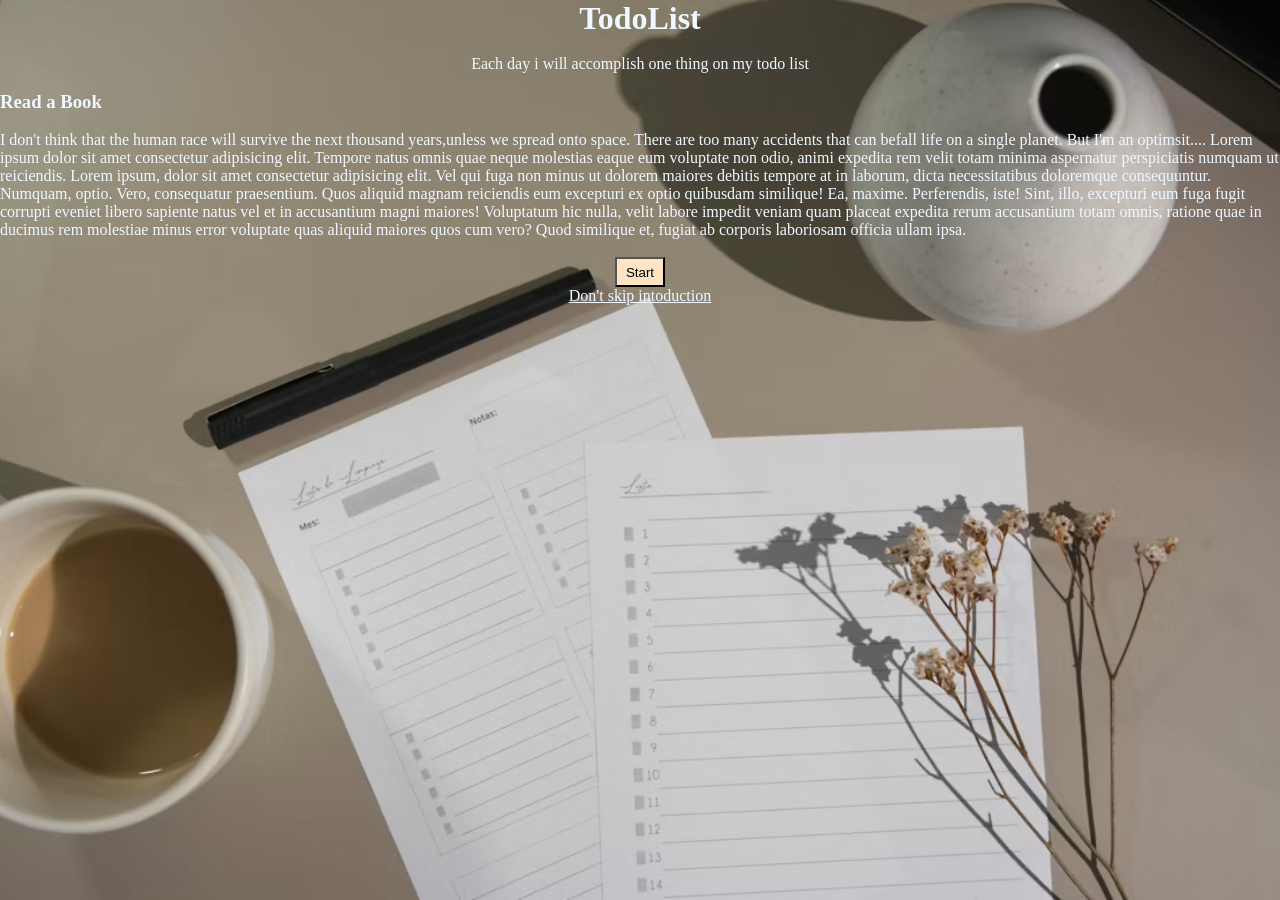
<file: Assignment1/index.html>
<!DOCTYPE html>
<html lang="en">
<head>
  <meta charset="UTF-8">
  <meta name="viewport" content="width=device-width, initial-scale=1.0">
  <title>TodoList</title>
  <link rel="stylesheet" href="style.css">
</head>
<body>
  <div>
    <h1>TodoList</h1>
    <br>

    <p>Each day i will accomplish one thing on my todo list</p>
    <br>

    <h3>Read a Book</h3>
    <br>

    <p class="p1">I don't think that the human race will survive the next thousand years,unless we spread onto space.
      There are too many accidents that can befall life on a single planet. But I'm an optimsit.... 
      Lorem ipsum dolor sit amet consectetur adipisicing elit. Tempore natus omnis quae neque molestias eaque eum voluptate non odio, animi expedita rem velit totam minima aspernatur perspiciatis numquam ut reiciendis.
      Lorem ipsum, dolor sit amet consectetur adipisicing elit. Vel qui fuga non minus ut dolorem maiores debitis tempore at in laborum, dicta necessitatibus doloremque consequuntur. Numquam, optio. Vero, consequatur praesentium. Quos aliquid magnam reiciendis eum excepturi ex optio quibusdam similique! Ea, maxime. Perferendis, iste! Sint, illo, excepturi eum fuga fugit corrupti eveniet libero sapiente natus vel et in accusantium magni maiores! Voluptatum hic nulla, velit labore impedit veniam quam placeat expedita rerum accusantium totam omnis, ratione quae in ducimus rem molestiae minus error voluptate quas aliquid maiores quos cum vero? Quod similique et, fugiat ab corporis laboriosam officia ullam ipsa.
    </p>
    <br>
    <button>Start</button>
    <br>
    <span>Don't skip intoduction</span>
  </div>

</body>
</html>
</file>
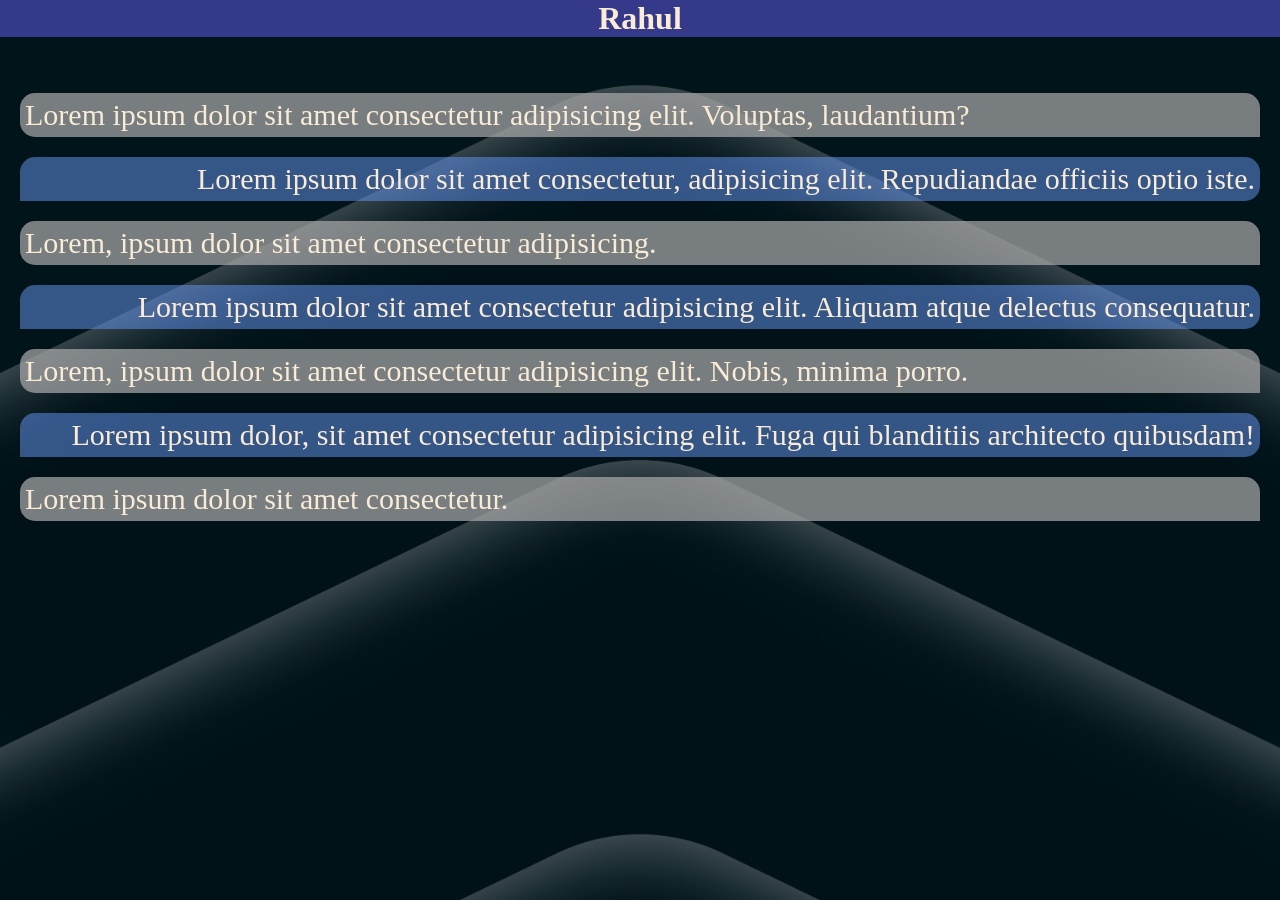
<file: Assignment2/Part1/index.html>
<!DOCTYPE html>
<html lang="en">
<head>
  <meta charset="UTF-8">
  <meta name="viewport" content="width=device-width, initial-scale=1.0">
  <title>A2P1</title>
  <link rel="stylesheet" href="style.css">
</head>
<body>
  
<div class="chat">

<h1>Rahul</h1>
<br>
<br>
<p>Lorem ipsum dolor sit amet consectetur adipisicing elit. Voluptas, laudantium?</p>
<p>Lorem ipsum dolor sit amet consectetur, adipisicing elit. Repudiandae officiis optio iste.</p>
<p>Lorem, ipsum dolor sit amet consectetur adipisicing.</p>
<p>Lorem ipsum dolor sit amet consectetur adipisicing elit. Aliquam atque delectus consequatur.</p>
<p>Lorem, ipsum dolor sit amet consectetur adipisicing elit. Nobis, minima porro.</p>
<p>Lorem ipsum dolor, sit amet consectetur adipisicing elit. Fuga qui blanditiis architecto quibusdam!</p>
<p>Lorem ipsum dolor sit amet consectetur.</p>

</div>

  
</body>
</html>
</file>
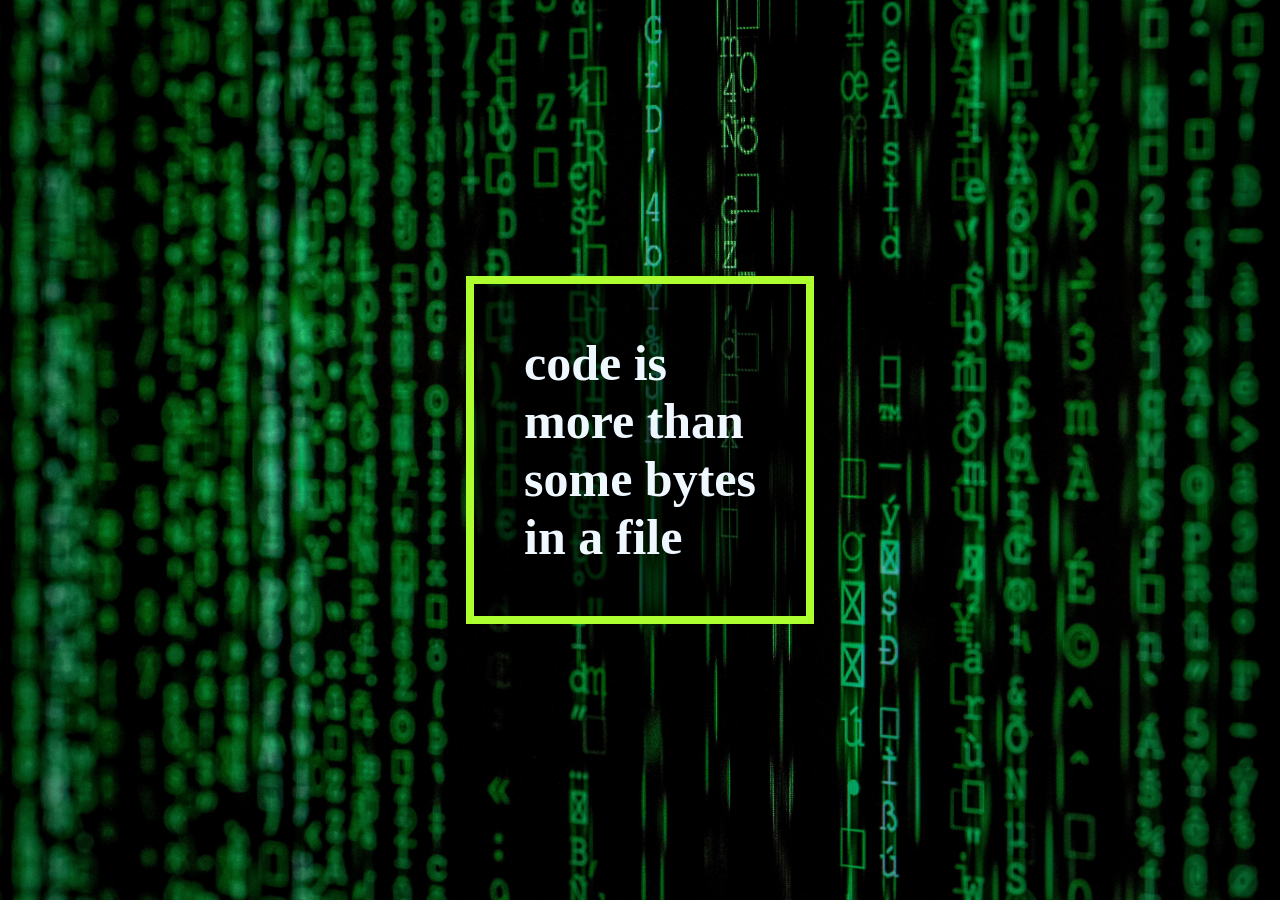
<file: Assignment2/Part2/index.html>
<!DOCTYPE html>
<html lang="en">
<head>
  <meta charset="UTF-8">
  <meta name="viewport" content="width=device-width, initial-scale=1.0">
  <title>A2P2</title>
  <link rel="stylesheet" href="style.css">
</head>
<body>
  <div>

    <h1>
      code is
      <br>
       more than 
       <br>
       some bytes 
       <br>
       in a file
    </h1>

  </div>
</body>
</html>
</file>
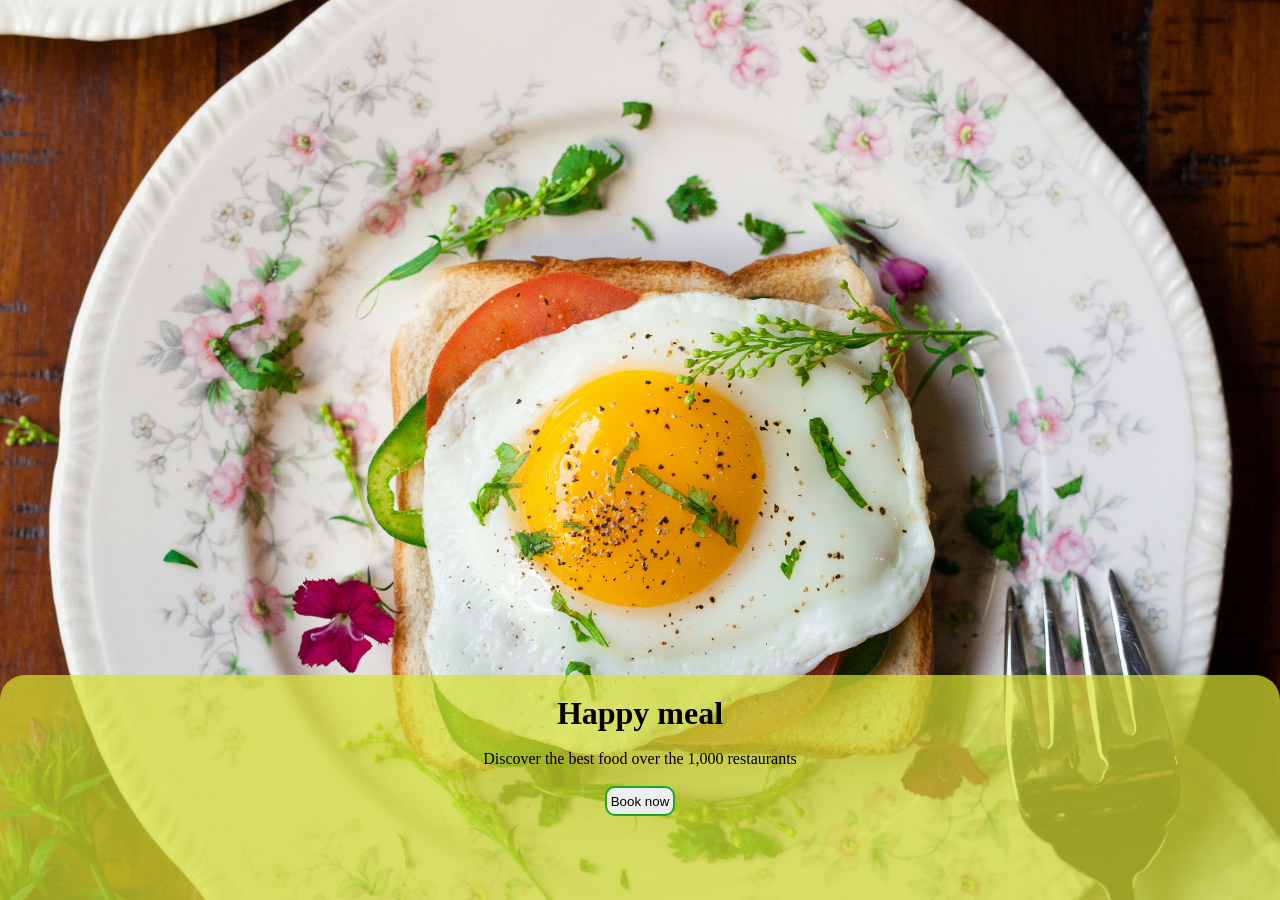
<file: Assignment2/part3/index.html>
<!DOCTYPE html>
<html lang="en">
<head>
  <meta charset="UTF-8">
  <meta name="viewport" content="width=device-width, initial-scale=1.0">
  <title>A2P3</title>
  <link rel="stylesheet" href="style.css">
</head>
<body>
  <div>
    <h1>Happy meal</h1>
    <br>
    <p>Discover the best food  over the 1,000 restaurants</p>
    <br>
    <button>Book now</button>

  </div>
</body>
</html>
</file>
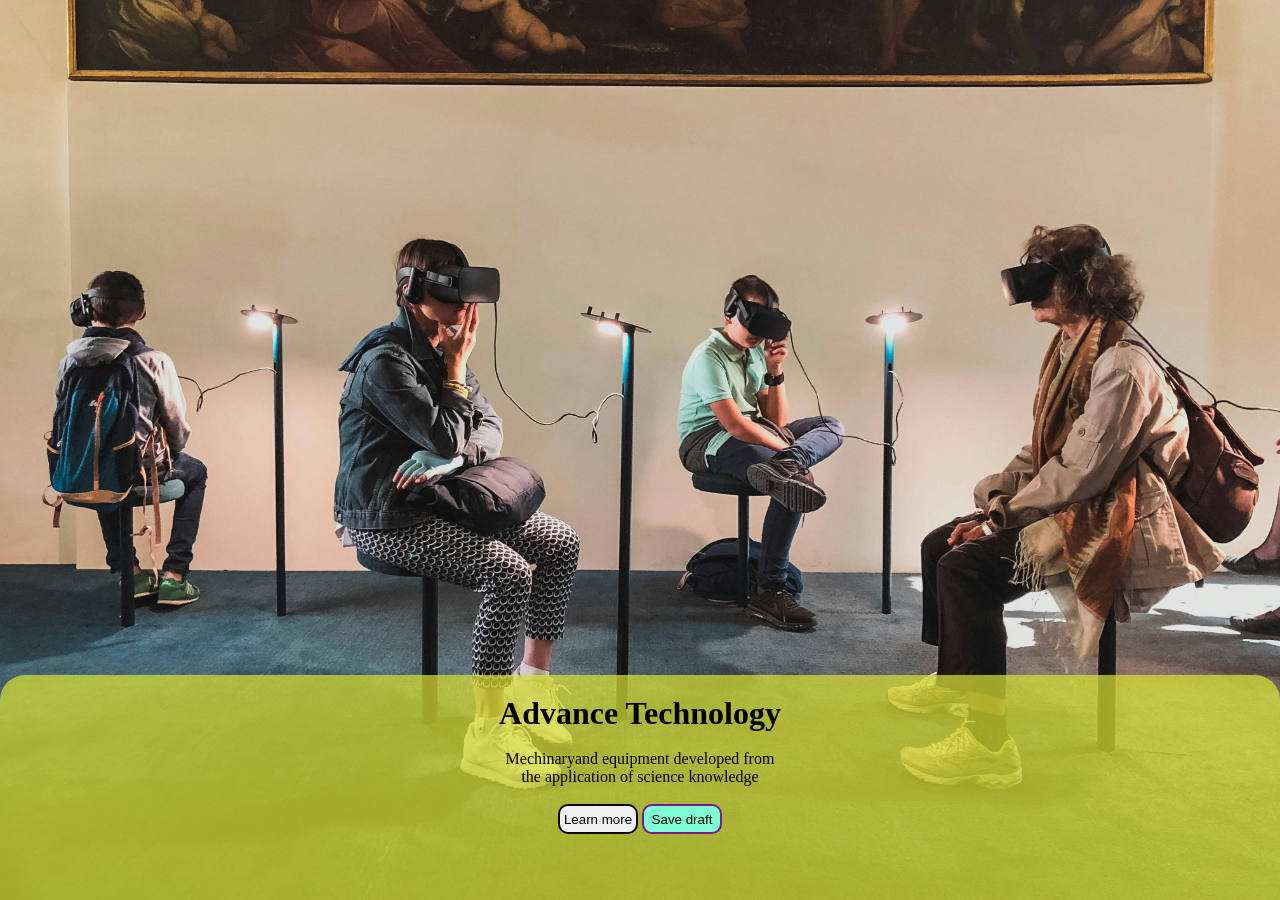
<file: Assignment2/part4/index.html>
<!DOCTYPE html>
<html lang="en">
<head>
  <meta charset="UTF-8">
  <meta name="viewport" content="width=device-width, initial-scale=1.0">
  <title>A2P4</title>
  <link rel="stylesheet" href="style.css">
</head>
<body>
  <div>
    <h1>Advance Technology</h1>
    <br>
    <p>Mechinaryand equipment developed  from 
      <br>
      the application of science  knowledge
    </p>
    <br>
    <button>Learn more</button>
    <button class="b2">Save draft</button>


  </div>
</body>
</html>
</file>
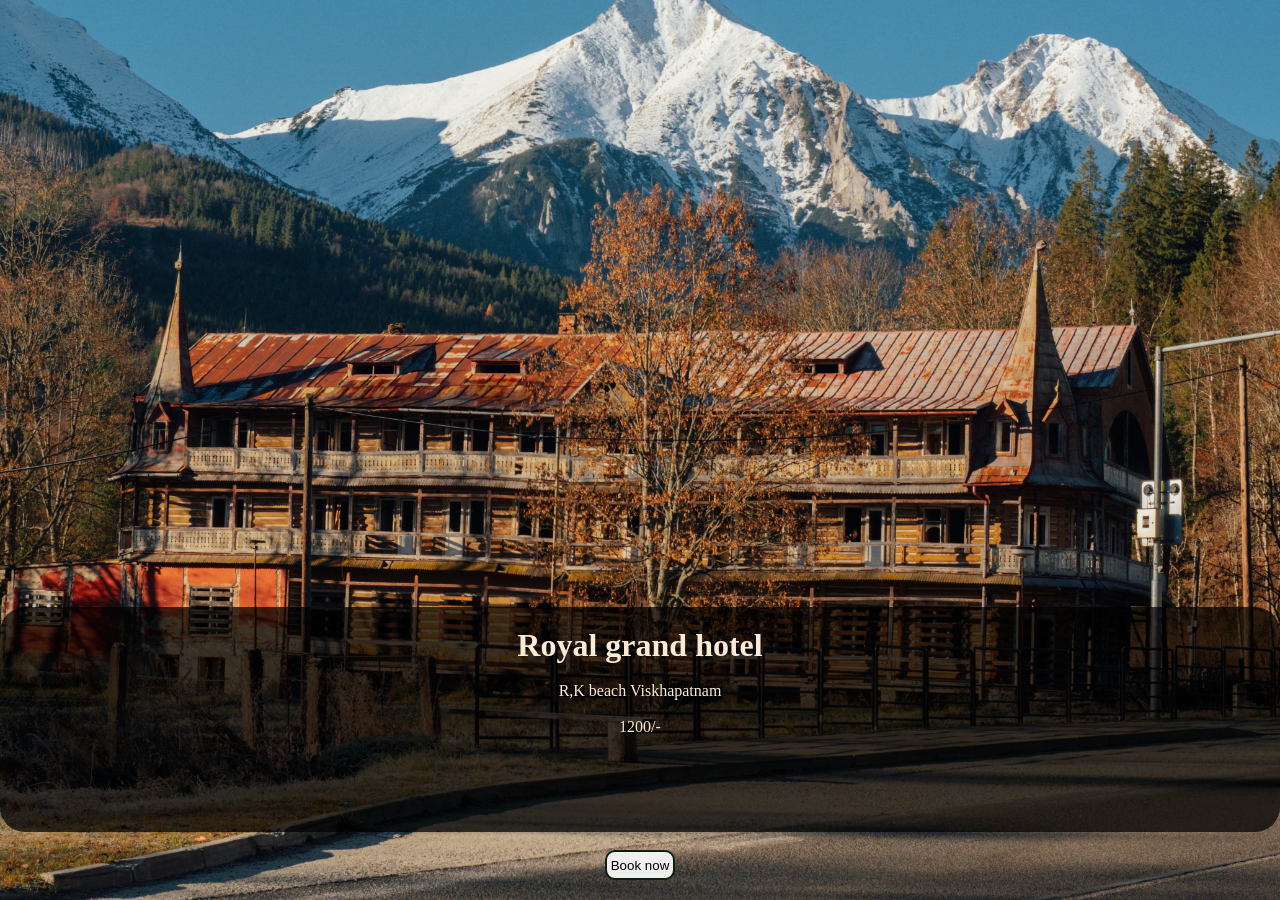
<file: Assignment2/part5/index.html>
<!DOCTYPE html>
<html lang="en">
<head>
  <meta charset="UTF-8">
  <meta name="viewport" content="width=device-width, initial-scale=1.0">
  <title>A2P5</title>
  <link rel="stylesheet" href="style.css">
</head>
<body>
  <div>
    <h1>Royal grand hotel</h1>
    <br>
    <p>R,K beach Viskhapatnam</p>
    <br>
    1200/-

  </div>
<br>

    <button>Book now</button>

</body>
</html>
</file>
<file: Assignment1/style.css>
*{  
   padding: 0%;
  margin: 0%;
  
}

div{
  background-image:url(photo-1606327054629-64c8b0fd6e4f.avif);
  background-size: cover;
  background-repeat: no-repeat;
  background-position: center;
  height: 100vh;
  text-align: center;
  color: aliceblue;
}
button{
  background-color: bisque;
  height:30px;
  width:50px;
}
.p1,h3{
  text-align: start ; 
}
span{
  text-decoration: underline;
}
</file>
<file: Assignment2/Part1/style.css>
*{  
   padding: 0%;
  margin: 0%;
  color: antiquewhite;
  
}

.chat{
  background-image: url(yousha-rasid-Y6K_uULGBx4-unsplash.jpg);
  background-size: cover;
  background-repeat: no-repeat;
  background-position: center;
  height: 100vh;
}
h1{
  background-color: rgba(78, 78, 192, 0.673) !important;
  text-align: center;
  color: antiquewhite;
}

p:nth-child(odd){
  background-color:rgba(100, 148, 237, 0.522);
   font-size:30px;
  text-align: right;
  margin: 20px;
  padding: 5px;
  border-radius: 15px 15px 15px 0px;

}

p:nth-child(even){
  background-color:rgba(169, 169, 169, 0.711);
  font-size:30px;
  text-align: left;
  margin: 20px;
  padding: 5px;
  border-radius: 15px 15px 0px 15px;


}
</file>
<file: Assignment2/Part2/style.css>
*{  
   padding: 0%;
  margin: 0%;
  
}

div{
  background-image: url(markus-spiske-iar-afB0QQw-unsplash.jpg);
  background-size: cover;
  background-repeat: no-repeat;
  background-position: center;
  height: 100vh;
  display: flex;
  justify-content: center;
  align-items: center;

}
h1{  
  color: aliceblue;
  border: 8px solid greenyellow;
  padding: 50px ;
  background-color:rgba(0, 0, 0, 0.59);
  font-size: 50px;
  
  

}
</file>
<file: Assignment2/part3/style.css>
*{
   margin: 0%;
  padding: 0%;
  box-sizing: border-box;
}


body{
  background-image: url(joseph-gonzalez-QaGDmf5tMiE-unsplash.jpg);
  background-size: cover;
  background-repeat: no-repeat;
  background-position: center;
  height: 100vh;
  display: flex;
  align-items: flex-end;


}
div{
  background-color: rgba(218, 226, 50, 0.71);
  width: 100%;
  height: 25%;
  text-align: center;
  align-items: center;
  border-radius: 25px 25px 0px 0px;
  padding: 20px;
 

}

button{
  width: 70px;
  height: 30px;
  border-radius: 10px;
  border: 2px solid rgb(27, 168, 41);
}
</file>
<file: Assignment2/part4/style.css>
*{
   margin: 0%;
  padding: 0%;
  box-sizing: border-box;
}


body{
  background-image: url(lucrezia-carnelos-IMUwe-p1yqs-unsplash.jpg);
  background-size: cover;
  background-repeat: no-repeat;
  background-position: center;
  height: 100vh;
  display: flex;
  align-items: flex-end;


}
div{
  background-color: rgba(218, 226, 50, 0.71);
  width: 100%;
  height: 25%;
  text-align: center;
  align-items: center;
  border-radius: 25px 25px 0px 0px;
  padding: 20px;
 

}

button{
  width: 80px;
  height: 30px;
  border-radius: 10px;
  border: 2px solid rgb(9, 9, 9);
}

.b2{
  width: 80px;
  height: 30px;
  border-radius: 10px;
  background-color: aquamarine;
  border: 2px solid rgb(118, 27, 143);
}
</file>
<file: Assignment2/part5/style.css>
*{
   margin: 0%;
  padding: 0%;
  box-sizing: border-box;
}


body{
  background-image: url(raymond-petrik-ApFDlXY_u-Y-unsplash.jpg);
  background-size: cover;
  background-repeat: no-repeat;
  background-position: center;
  height: 100vh;
  display: flex;
  flex-direction: column;
  align-items: center;
  justify-content: flex-end;


}
div{
  background-color: rgba(1, 1, 0, 0.71);
  color: antiquewhite;
  width: 100%;
  height: 25%;
  text-align: center;
  align-items: center;
  border-radius: 25px 25px 25px 25px;
  padding: 20px;
 

}

button{
  width: 70px;
  height: 30px;
  border-radius: 10px;
  border: 2px solid rgb(13, 29, 14);
  margin-bottom: 20px;
}
</file>
